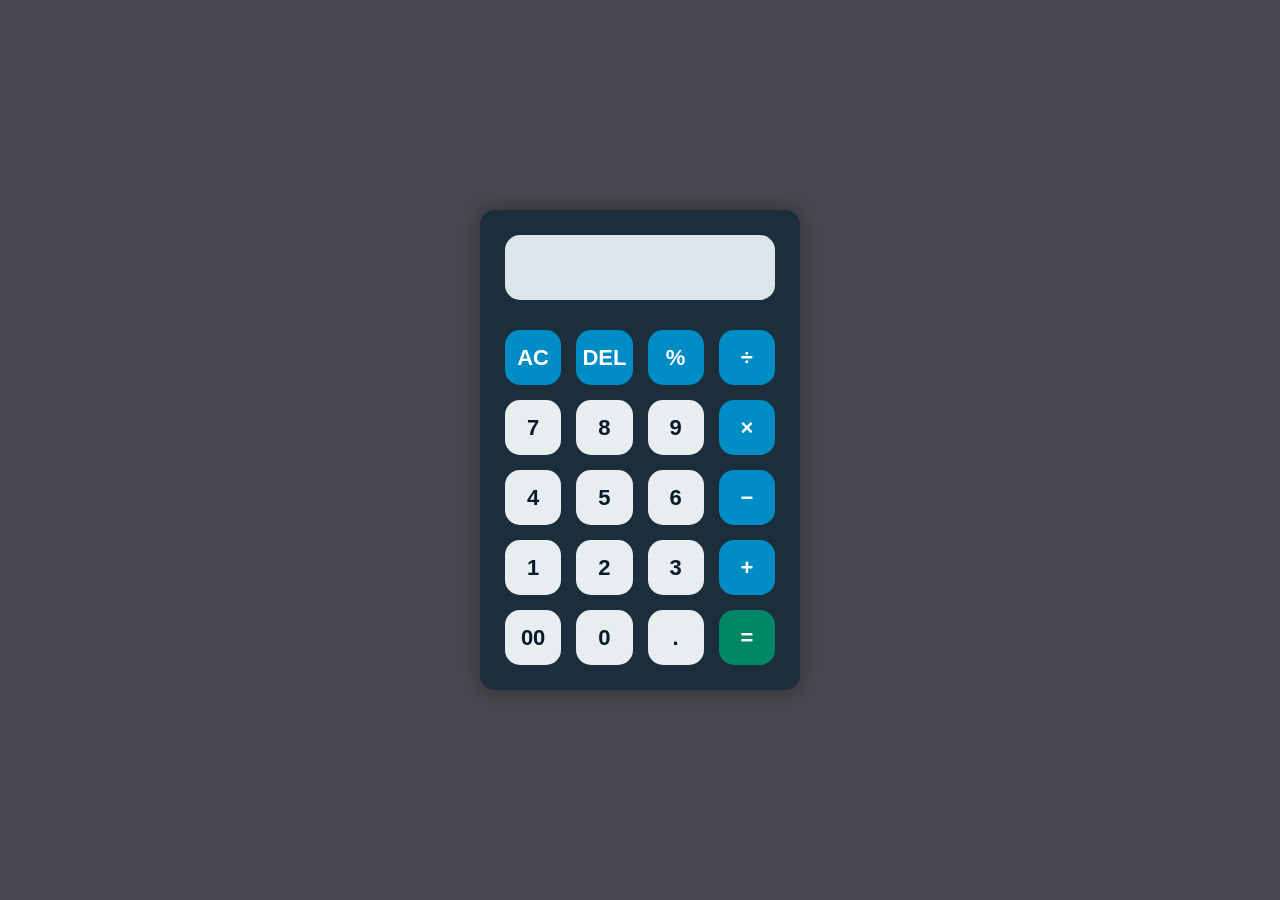
<file: index.html>
<!doctype html>
<html lang="en">
  <head>
    <meta charset="UTF-8" />
    <meta name="viewport" content="width=device-width, initial-scale=1.0" />
    <title>Calculator</title>
    <link rel="stylesheet" href="style.css">
  </head>
  <body>
    <div class="calculator">
      <input type="text" id="display" readonly>
      <div class="buttons">
        <button class="operator" onclick="clearDisplay()">AC</button>
        <button class="operator" onclick="deleteLast()">DEL</button>
            <button class="operator" onclick="appendValue('%')">%</button>
            <button class="operator" onclick="appendValue('/')">÷</button>

            <button onclick="appendValue('7')">7</button>
            <button onclick="appendValue('8')">8</button>
            <button onclick="appendValue('9')">9</button>
            <button class="operator" onclick="appendValue('*')">×</button>

            <button onclick="appendValue('4')">4</button>
            <button onclick="appendValue('5')">5</button>
            <button onclick="appendValue('6')">6</button>
            <button class="operator" onclick="appendValue('-')">−</button>

            <button onclick="appendValue('1')">1</button>
            <button onclick="appendValue('2')">2</button>
            <button onclick="appendValue('3')">3</button>
            <button class="operator" onclick="appendValue('+')">+</button>

            <button onclick="appendValue('00')">00</button>
            <button onclick="appendValue('0')">0</button>
            <button onclick="appendValue('.')">.</button>
            <button class="equal" onclick="calculate()">=</button>
      </div>
    </div>

    <script src="script.js"></script>
  </body>
</html>
</file>
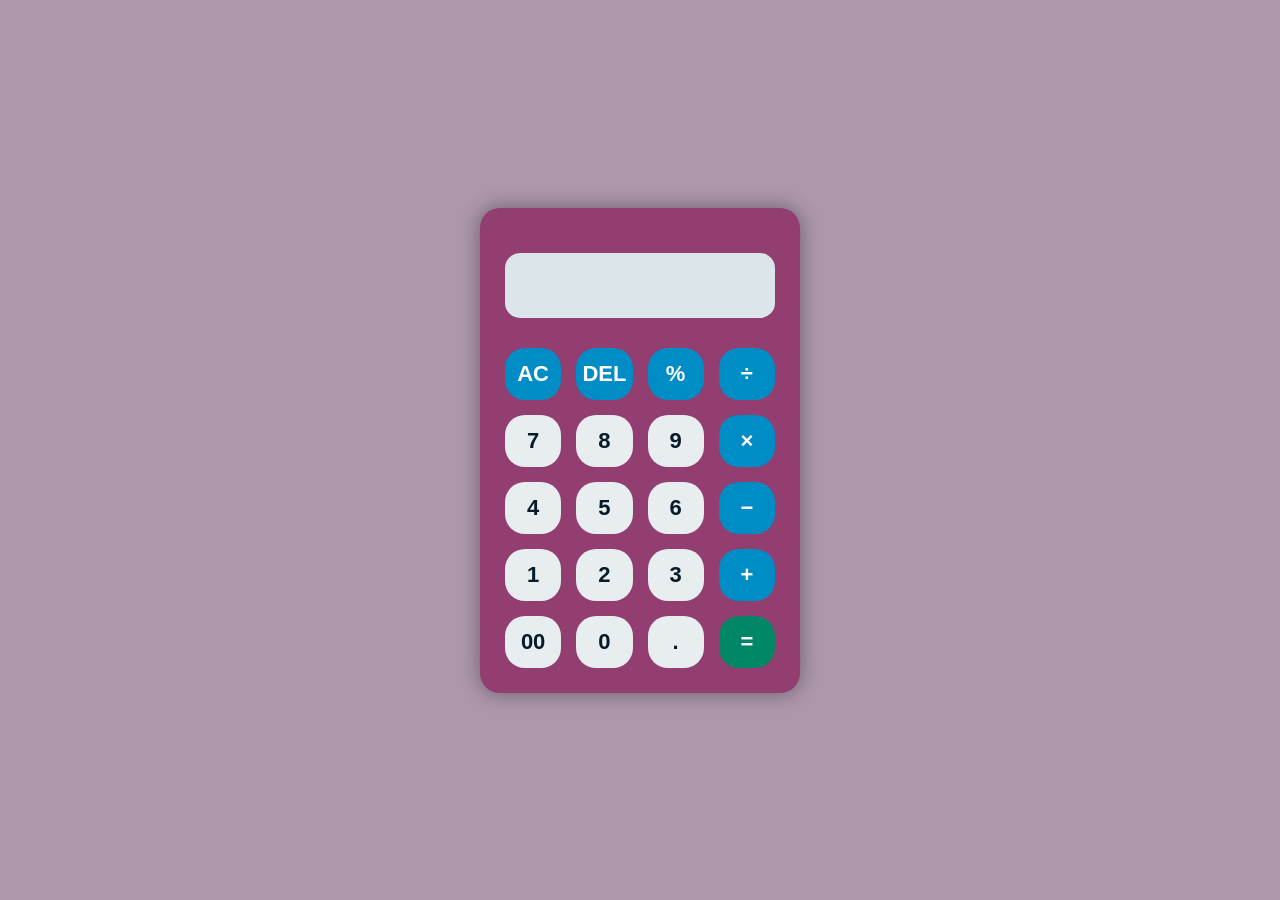
<file: bascal.html>
<!doctype html>
<html lang="en">
  <head>
    <meta charset="UTF-8" />
    <meta name="viewport" content="width=device-width, initial-scale=1.0" />
    <title>Calculator</title>
    <link rel="stylesheet" href="bascal.css">
  </head>
  <body>
    <div class="calculator">
      <input type="text" id="display" readonly>
      <div class="buttons">
        <button class="operator" onclick="clearDisplay()">AC</button>
        <button class="operator" onclick="deleteLast()">DEL</button>
            <button class="operator" onclick="appendValue('%')">%</button>
            <button class="operator" onclick="appendValue('/')">÷</button>

            <button onclick="appendValue('7')">7</button>
            <button onclick="appendValue('8')">8</button>
            <button onclick="appendValue('9')">9</button>
            <button class="operator" onclick="appendValue('*')">×</button>

            <button onclick="appendValue('4')">4</button>
            <button onclick="appendValue('5')">5</button>
            <button onclick="appendValue('6')">6</button>
            <button class="operator" onclick="appendValue('-')">−</button>

            <button onclick="appendValue('1')">1</button>
            <button onclick="appendValue('2')">2</button>
            <button onclick="appendValue('3')">3</button>
            <button class="operator" onclick="appendValue('+')">+</button>

            <button onclick="appendValue('00')">00</button>
            <button onclick="appendValue('0')">0</button>
            <button onclick="appendValue('.')">.</button>
            <button class="equal" onclick="calculate()">=</button>
      </div>
    </div>

    <script src="bascal.js"></script>
  </body>
</html>
</file>
<file: style.css>
* {
    margin: 0;
    padding: 0;
    box-sizing: border-box;
}
body{
  height: 100vh;
  display:flex;
   justify-content: center;
    align-items: center;
    background: #484850;
    font-family: Arial, sans-serif;
}
.calculator {
    background: #1c2d3b;
    padding: 25px;
    border-radius: 15px;
    width: 320px;
    box-shadow: 0 0 20px rgba(7, 7, 7, 0.4);
}
#display {
    width: 100%;
    height: 65px;
    margin-bottom: 30px;
    border: none;
    outline: none;
    border-radius: 15px;
    background: #dce5e9;
    text-align: right;
    font-size: 28px;
    padding: 15px;
    color: #081b29;
}
.buttons {
    display: grid;
    grid-template-columns: repeat(4, 1fr);
    gap: 15px;
}
button {
    height: 55px;
    border: none;
    border-radius: 15px;
    font-size: 22px;
    font-weight: bold;
    cursor: pointer;
    background: #e8edf0;
    color: #081b29;
    transition: 0.2s;
}

button:hover {
    background: #b9cbd5;
    transform: scale(1.05);
}

.operator {
    background: #008cc4;
    color: white;
}

.operator:hover {
    background: #008fc9;
}

.equal {
    background: #028766;
    color: white;
}

.equal:hover {
    background: #007054;
}
</file>
<file: bascal.css>
:root {
    --lilac: #cdb4ff;
    --pink: #ffc2e2;
    --peach: #ffe0cc;
    --sky: #b9e6ff;
    --ink: #5b4b8a;
}
* {
    margin: 0;
    padding: 0;
    box-sizing: border-box;
}
body{
  height: 100vh;
  display:flex;
  overflow: hidden;
  position: relative;
   justify-content: center;
    align-items: center;
    background: #ad97ab;
    font-family: "Quicksand", sans-serif;
}
.calculator {
    background: #923e70;
    padding: 25px;
    border-radius: 20px;
    width: 320px;
    box-shadow: 0 0 20px rgba(7, 7, 7, 0.4);
}
#display {
    width: 100%;
    height: 65px;
    margin-top: 20px;
    margin-bottom: 30px;
    border: none;
    outline: none;
    border-radius: 15px;
    background: #dce5e9;
    text-align: right;
    font-size: 28px;
    padding: 15px;
    color: #081b29;
}
.buttons {
    display: grid;
    grid-template-columns: repeat(4, 1fr);
    gap: 15px;
}
button {
    height: 52px;
    border: none;
    border-radius: 20px;
    font-size: 22px;
    font-weight: bold;
    cursor: pointer;
    background: #e8edf0;
    color: #081b29;
    transition: 0.2s;
}

button:hover {
    background: #b9cbd5;
    transform: scale(1.05);
}

.operator {
    background: #008cc4;
    color: white;
}

.operator:hover {
    background: #008fc9;
}

.equal {
    background: #028766;
    color: white;
}

.equal:hover {
    background: #007054;
}
</file>
